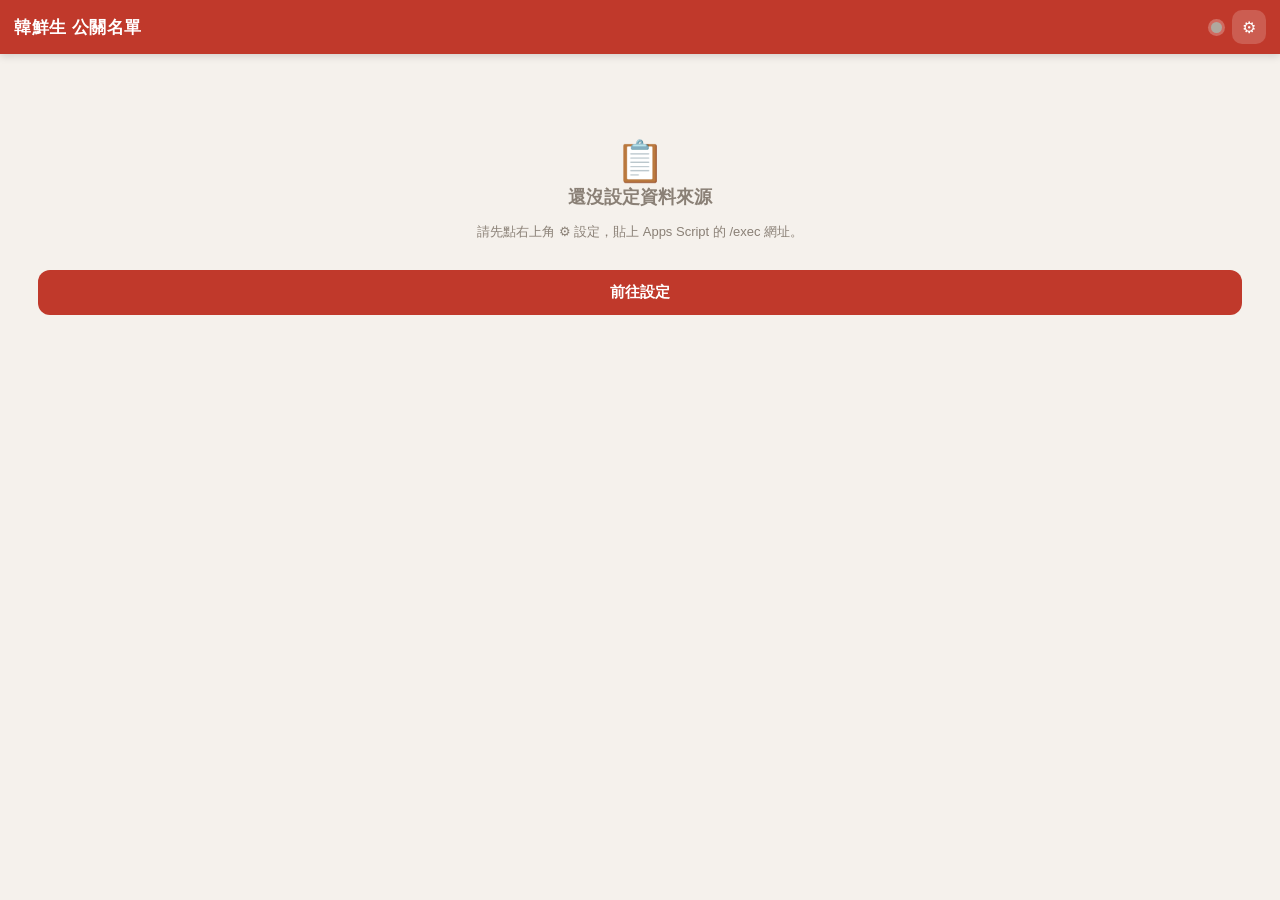
<file: index.html>
<!DOCTYPE html>
<html lang="zh-Hant">
<head>
<meta charset="UTF-8">
<meta name="viewport" content="width=device-width, initial-scale=1, maximum-scale=1, viewport-fit=cover">
<meta name="apple-mobile-web-app-capable" content="yes">
<meta name="theme-color" content="#c0392b">
<title>韓鮮生 公關名單</title>
<style>
:root{
  --brand:#c0392b; --brand-d:#9c2c20; --bg:#f5f1ec; --card:#fff;
  --line:#e7e0d8; --ink:#2b2b2b; --muted:#8a8076; --ok:#2e9e5b; --warn:#e08a2b; --off:#b0a89e;
  --食記:#d9822b; --料理:#1f8a70;
}
*{box-sizing:border-box}
html,body{margin:0;padding:0}
body{
  font-family:'PingFang TC','Noto Sans TC','Microsoft JhengHei','Heiti TC',sans-serif;
  background:var(--bg); color:var(--ink); -webkit-text-size-adjust:100%;
  padding-bottom:env(safe-area-inset-bottom);
}
button{font-family:inherit;cursor:pointer}
input,select,textarea{font-family:inherit;font-size:16px}

/* ---- 頂列 ---- */
.topbar{
  position:sticky;top:0;z-index:20;background:var(--brand);color:#fff;
  padding:calc(env(safe-area-inset-top) + 10px) 14px 10px;
  display:flex;align-items:center;gap:10px;box-shadow:0 2px 8px rgba(0,0,0,.15);
}
.topbar .back{background:rgba(255,255,255,.18);border:none;color:#fff;border-radius:10px;
  width:34px;height:34px;font-size:18px;line-height:1;display:none}
.topbar h1{font-size:17px;margin:0;flex:1;font-weight:700;letter-spacing:.5px;
  white-space:nowrap;overflow:hidden;text-overflow:ellipsis}
.topbar .gear{background:rgba(255,255,255,.18);border:none;color:#fff;border-radius:10px;
  width:34px;height:34px;font-size:16px}
.dot{width:11px;height:11px;border-radius:50%;background:var(--off);flex:0 0 auto;
  box-shadow:0 0 0 3px rgba(255,255,255,.25)}
.dot.synced{background:var(--ok)} .dot.saving{background:var(--warn)} .dot.offline{background:#888}

/* ---- 工具列 ---- */
.tools{position:sticky;top:calc(env(safe-area-inset-top) + 54px);z-index:15;
  background:var(--bg);padding:10px 12px 6px;border-bottom:1px solid var(--line)}
.search{width:100%;padding:11px 14px;border:1px solid var(--line);border-radius:12px;
  background:#fff;outline:none}
.filters{display:flex;gap:8px;margin-top:8px;flex-wrap:wrap}
.filters select{flex:1;min-width:90px;padding:9px 10px;border:1px solid var(--line);
  border-radius:10px;background:#fff;color:var(--ink)}
.count{font-size:12px;color:var(--muted);padding:6px 2px 0}

/* ---- 清單 ---- */
.list{padding:10px 12px 90px}
.card{background:var(--card);border:1px solid var(--line);border-radius:14px;padding:13px 14px;
  margin-bottom:10px;box-shadow:0 1px 3px rgba(0,0,0,.04)}
.card .row1{display:flex;align-items:center;gap:8px}
.tag{font-size:11px;font-weight:700;padding:2px 8px;border-radius:999px;color:#fff;flex:0 0 auto}
.tag.食記{background:var(--食記)} .tag.料理{background:var(--料理)} .tag.other{background:#888}
.name{font-weight:700;font-size:16px;flex:1;white-space:nowrap;overflow:hidden;text-overflow:ellipsis}
.fans{font-size:12px;color:var(--muted);flex:0 0 auto}
.handle{font-size:13px;color:var(--brand);margin-top:3px}
/* 進度條 */
.prog{display:flex;gap:4px;margin-top:10px}
.step{flex:1;text-align:center}
.step .bar{height:6px;border-radius:3px;background:#e9e2da}
.step.done .bar{background:var(--ok)}
.step .lbl{font-size:9px;color:var(--muted);margin-top:3px}
.step.done .lbl{color:var(--ok);font-weight:700}

/* ---- 詳細頁 ---- */
.detail{padding:12px 14px 100px;display:none}
.detail.show{display:block}
.list.hide,.tools.hide{display:none}
.section{background:#fff;border:1px solid var(--line);border-radius:14px;margin-bottom:14px;overflow:hidden}
.section h3{margin:0;padding:11px 14px;font-size:14px;background:#faf6f1;border-bottom:1px solid var(--line);color:var(--brand-d)}
.field{padding:11px 14px;border-bottom:1px solid #f1ebe4}
.field:last-child{border-bottom:none}
.field label{display:block;font-size:12px;color:var(--muted);margin-bottom:6px}
.field input[type=text],.field input[type=date],.field textarea,.field select{
  width:100%;padding:10px;border:1px solid var(--line);border-radius:10px;background:#fff}
.field textarea{min-height:70px;resize:vertical}
/* 開關 */
.toggle{display:flex;align-items:center;justify-content:space-between}
.toggle .t-lbl{font-size:14px;color:var(--ink)}
.sw{position:relative;width:50px;height:28px;flex:0 0 auto}
.sw input{display:none}
.sw .slot{position:absolute;inset:0;background:#d8d0c6;border-radius:999px;transition:.2s}
.sw .knob{position:absolute;top:3px;left:3px;width:22px;height:22px;background:#fff;border-radius:50%;transition:.2s;box-shadow:0 1px 3px rgba(0,0,0,.3)}
.sw input:checked + .slot{background:var(--ok)}
.sw input:checked + .slot + .knob{transform:translateX(22px)}
.sub-date{font-size:11px;color:var(--muted);margin-top:5px}
/* 三段選擇 */
.seg{display:flex;gap:6px}
.seg button{flex:1;padding:9px 0;border:1px solid var(--line);background:#fff;border-radius:10px;font-size:13px;color:var(--ink)}
.seg button.on{background:var(--brand);color:#fff;border-color:var(--brand)}
/* 詳細頁頭 */
.dhead{display:flex;align-items:center;gap:8px;margin-bottom:12px}
.dhead .name{font-size:19px}
.links{display:flex;gap:8px;flex-wrap:wrap;margin-bottom:12px}
.links a{font-size:12px;text-decoration:none;color:var(--brand);border:1px solid var(--line);background:#fff;padding:6px 11px;border-radius:999px}
.mailbtn{display:block;width:100%;padding:13px;background:var(--brand);color:#fff;border:none;border-radius:12px;font-size:15px;font-weight:700;margin-bottom:14px;text-align:center;text-decoration:none}

/* ---- 設定 / 空狀態 ---- */
.screen{padding:24px 18px;display:none}
.screen.show{display:block}
.screen h2{font-size:18px;margin:0 0 6px}
.screen p{color:var(--muted);font-size:13px;line-height:1.6}
.screen input{width:100%;padding:12px;border:1px solid var(--line);border-radius:12px;margin:12px 0}
.screen button.primary{width:100%;padding:13px;background:var(--brand);color:#fff;border:none;border-radius:12px;font-size:15px;font-weight:700}
.screen button.ghost{width:100%;padding:11px;background:#fff;color:var(--brand);border:1px solid var(--line);border-radius:12px;margin-top:10px}
.empty{text-align:center;color:var(--muted);padding:60px 20px}
.toast{position:fixed;left:50%;bottom:30px;transform:translateX(-50%);background:#333;color:#fff;
  padding:10px 18px;border-radius:999px;font-size:13px;z-index:50;opacity:0;transition:.25s;pointer-events:none}
.toast.show{opacity:.95}
</style>
</head>
<body>

<div class="topbar">
  <button class="back" id="backBtn">‹</button>
  <h1 id="title">韓鮮生 公關名單</h1>
  <span class="dot" id="dot" title="同步狀態"></span>
  <button class="gear" id="gearBtn">⚙</button>
</div>

<!-- 工具列 -->
<div class="tools" id="tools">
  <input class="search" id="search" placeholder="搜尋 帳戶名 / IG">
  <div class="filters">
    <select id="fType"><option value="">全部類型</option><option value="食記">食記</option><option value="料理">料理</option></select>
    <select id="fStatus">
      <option value="">全部狀態</option>
      <option value="toContact">待聯繫</option>
      <option value="sent">已邀約</option>
      <option value="willing">願意合作</option>
      <option value="shipped">已出貨</option>
      <option value="posted">已發文</option>
    </select>
    <select id="fSort"><option value="">預設排序</option><option value="fansDesc">粉絲多→少</option><option value="fansAsc">粉絲少→多</option></select>
  </div>
  <div class="count" id="count"></div>
</div>

<!-- 清單 -->
<div class="list" id="list"></div>

<!-- 詳細頁 -->
<div class="detail" id="detail"></div>

<!-- 設定 -->
<div class="screen" id="settings">
  <h2>設定</h2>
  <p>貼上 Google Apps Script 部署後的網頁應用程式網址（結尾是 <b>/exec</b>）。設定會存在這支手機，不會外流。</p>
  <input id="gasInput" placeholder="https://script.google.com/macros/s/XXXX/exec" autocapitalize="off" autocomplete="off" spellcheck="false">
  <button class="primary" id="saveGas">儲存並載入名單</button>
  <button class="ghost" id="reloadBtn">重新整理名單</button>
  <p id="gasInfo" style="margin-top:14px"></p>
</div>

<!-- 首次 / 空狀態 -->
<div class="screen" id="welcome">
  <div class="empty">
    <div style="font-size:40px">📋</div>
    <h2>還沒設定資料來源</h2>
    <p>請先點右上角 ⚙ 設定，貼上 Apps Script 的 /exec 網址。</p>
    <button class="primary" id="goSetup" style="margin-top:14px">前往設定</button>
  </div>
</div>

<div class="toast" id="toast"></div>

<script>
/* ====== 信件範本（複製給其他客戶時改這裡） ====== */
var MAIL_SUBJECT = '韓鮮生 × {name} 互惠合作邀請';
function mailBody(name){
  return [
    '親愛的 ' + (name || '創作者') + ' 您好：',
    '',
    '我們是韓鮮生，主打韓式即食／生鮮的品牌。一直有在關注您的內容，很喜歡您的分享風格，誠摯邀請您體驗我們的產品並協助分享。',
    '',
    '【合作方式】互惠（提供產品，不另計費用）',
    '【提供內容】韓鮮生人氣商品乙組',
    '【希望露出】IG 限時動態 + 一篇貼文／或您擅長的形式皆可',
    '',
    '若您有興趣，再麻煩回覆方便收件的「收件人 / 電話 / 地址 / 口味偏好」，我們會盡快安排寄出。',
    '期待與您合作！',
    '',
    '韓鮮生 公關團隊 敬上'
  ].join('\n');
}

/* ====== 欄位名稱（對應試算表標題，可調欄序，不要寫死欄號） ====== */
var F = {
  id:'序', type:'類型', name:'帳戶名', igHandle:'IG帳號', igLink:'IG連結',
  followers:'粉絲數2025/11', fb:'FB連結', blog:'Blog 連結', yt:'YT連結',
  otherContact:'其它聯繫方式', mail:'mail or others', window:'窗口', target:'邀約目標',
  sent:'已發送邀約', inviteDate:'邀約日', cooperation:'合作方式', note:'備註',
  willing:'願意合作', flavor:'口味選擇', recipient:'收件人', address:'地址', phone:'電話',
  shipped:'品方已出貨', notified:'公關已通知', postTime:'po文時間', postContent:'po文內容',
  adPermission:'已邀請廣告合作權限', adPermNote:'廣告合作權限備註', adDate:'已投放廣告日期',
  toContact:'要聯繫'
};
var WILLING_OPTS = ['願意','考慮中','婉拒'];

/* ====== 狀態 ====== */
var GAS_KEY='hss_gas_url', CACHE_KEY='hss_cache', QUEUE_KEY='hss_queue';
var DATA=[], CURRENT=null, GAS_URL=localStorage.getItem(GAS_KEY)||'';

/* ====== 工具 ====== */
var $=function(s){return document.querySelector(s)};
function todayStr(){var d=new Date(),p=function(n){return(n<10?'0':'')+n};return d.getFullYear()+'/'+p(d.getMonth()+1)+'/'+p(d.getDate());}
function isTrue(v){return v===true||v==='TRUE'||v==='true'||v==='是'||v==='V'||v==='v'||v==='✓'||v===1;}
function isFilled(v){return v!==undefined&&v!==null&&String(v).trim()!=='';}
function esc(s){return String(s==null?'':s).replace(/[&<>"]/g,function(c){return{'&':'&amp;','<':'&lt;','>':'&gt;','"':'&quot;'}[c];});}
function setDot(cls){$('#dot').className='dot '+(cls||'');}
function toast(msg){var t=$('#toast');t.textContent=msg;t.classList.add('show');clearTimeout(toast._t);toast._t=setTimeout(function(){t.classList.remove('show')},1800);}
function rowId(r){return r[F.id];}

function progressOf(r){
  return [
    {key:'toContact',lbl:'要',done:isTrue(r[F.toContact])},
    {key:'sent',lbl:'邀約',done:isTrue(r[F.sent])},
    {key:'willing',lbl:'願意',done:r[F.willing]==='願意'},
    {key:'shipped',lbl:'出貨',done:isFilled(r[F.shipped])},
    {key:'notified',lbl:'通知',done:isFilled(r[F.notified])},
    {key:'posted',lbl:'發文',done:isFilled(r[F.postTime])}
  ];
}

/* ====== 載入 / 快取 ====== */
function loadCache(){try{var c=JSON.parse(localStorage.getItem(CACHE_KEY));if(c&&c.rows){DATA=c.rows;return true;}}catch(e){}return false;}
function saveCache(){localStorage.setItem(CACHE_KEY,JSON.stringify({rows:DATA,ts:Date.now()}));}

async function fetchData(){
  if(!GAS_URL){showWelcome();return;}
  setDot('saving');
  try{
    var res=await fetch(GAS_URL,{method:'GET'});
    var j=await res.json();
    if(!j.ok) throw new Error(j.error||'後端回傳錯誤');
    DATA=j.rows; saveCache(); setDot('synced');
    flushQueue();
    renderList();
  }catch(e){
    setDot('offline');
    if(loadCache()){renderList();toast('離線：顯示本機快取');}
    else{toast('無法載入：'+e.message);}
  }
}

/* ====== 寫回（樂觀更新 + 佇列） ====== */
function loadQueue(){try{return JSON.parse(localStorage.getItem(QUEUE_KEY))||[];}catch(e){return[];}}
function saveQueue(q){localStorage.setItem(QUEUE_KEY,JSON.stringify(q));}

async function pushUpdate(id,updates){
  // 1) 樂觀更新本機
  var row=DATA.filter(function(r){return String(rowId(r))===String(id)})[0];
  if(row){for(var k in updates){row[k]=updates[k];}}
  saveCache(); renderDetailLive(); renderList();
  // 2) 送出
  setDot('saving');
  var payload={};payload[F.id]=id;payload.updates=updates;
  try{
    var res=await fetch(GAS_URL,{method:'POST',headers:{'Content-Type':'text/plain;charset=utf-8'},body:JSON.stringify(payload)});
    var j=await res.json();
    if(!j.ok) throw new Error(j.error||'寫回失敗');
    setDot('synced');
  }catch(e){
    setDot('offline');
    var q=loadQueue();q.push({id:id,updates:updates,ts:Date.now()});saveQueue(q);
    toast('離線：已暫存，連線後自動補送');
  }
}

async function flushQueue(){
  var q=loadQueue();if(!q.length)return;
  var rest=[];
  for(var i=0;i<q.length;i++){
    var item=q[i];
    try{
      var payload={};payload[F.id]=item.id;payload.updates=item.updates;
      var res=await fetch(GAS_URL,{method:'POST',headers:{'Content-Type':'text/plain;charset=utf-8'},body:JSON.stringify(payload)});
      var j=await res.json(); if(!j.ok) throw 0;
    }catch(e){rest.push(item);}
  }
  saveQueue(rest);
  if(q.length&&!rest.length) toast('已補送 '+q.length+' 筆離線變更');
}

/* ====== 清單渲染 ====== */
function renderList(){
  if(!GAS_URL){showWelcome();return;}
  $('#welcome').classList.remove('show');$('#settings').classList.remove('show');
  $('#tools').classList.remove('hide');$('#list').classList.remove('hide');
  $('#detail').classList.remove('show');
  var q=$('#search').value.trim().toLowerCase();
  var ft=$('#fType').value, fs=$('#fStatus').value, sort=$('#fSort').value;
  var rows=DATA.filter(function(r){
    if(q){var hay=((r[F.name]||'')+' '+(r[F.igHandle]||'')+' '+(r[F.igLink]||'')).toLowerCase();if(hay.indexOf(q)<0)return false;}
    if(ft&&String(r[F.type]).indexOf(ft)<0)return false;
    if(fs){
      if(fs==='toContact'&&!isTrue(r[F.toContact]))return false;
      if(fs==='sent'&&!isTrue(r[F.sent]))return false;
      if(fs==='willing'&&r[F.willing]!=='願意')return false;
      if(fs==='shipped'&&!isFilled(r[F.shipped]))return false;
      if(fs==='posted'&&!isFilled(r[F.postTime]))return false;
    }
    return true;
  });
  function fansNum(r){return parseInt(String(r[F.followers]||'').replace(/[^\d]/g,''),10)||0;}
  if(sort==='fansDesc')rows.sort(function(a,b){return fansNum(b)-fansNum(a)});
  if(sort==='fansAsc')rows.sort(function(a,b){return fansNum(a)-fansNum(b)});

  $('#count').textContent='共 '+rows.length+' 筆'+(rows.length!==DATA.length?(' / 全部 '+DATA.length):'');
  var html=rows.map(function(r){
    var type=String(r[F.type]||'');var tcls=type.indexOf('食記')>=0?'食記':(type.indexOf('料理')>=0?'料理':'other');
    var steps=progressOf(r).map(function(s){return '<div class="step '+(s.done?'done':'')+'"><div class="bar"></div><div class="lbl">'+s.lbl+'</div></div>';}).join('');
    return '<div class="card" data-id="'+esc(rowId(r))+'">'+
      '<div class="row1"><span class="tag '+tcls+'">'+esc(type||'—')+'</span>'+
      '<span class="name">'+esc(r[F.name]||'(未命名)')+'</span>'+
      '<span class="fans">'+esc(r[F.followers]||'')+'</span></div>'+
      (r[F.igHandle]?'<div class="handle">@'+esc(String(r[F.igHandle]).replace(/^@/,''))+'</div>':'')+
      '<div class="prog">'+steps+'</div></div>';
  }).join('');
  $('#list').innerHTML=html||'<div class="empty">沒有符合的對象</div>';
  [].forEach.call(document.querySelectorAll('.card'),function(el){
    el.addEventListener('click',function(){openDetail(el.getAttribute('data-id'))});
  });
}

/* ====== 詳細頁 ====== */
function openDetail(id){
  CURRENT=id;
  $('#tools').classList.add('hide');$('#list').classList.add('hide');
  $('#detail').classList.add('show');$('#backBtn').style.display='block';
  renderDetail();
  window.scrollTo(0,0);
}
function closeDetail(){CURRENT=null;$('#backBtn').style.display='none';$('#detail').classList.remove('show');renderList();}

function rowField(label,inputHtml){return '<div class="field"><label>'+esc(label)+'</label>'+inputHtml+'</div>';}

function renderDetail(){
  var r=DATA.filter(function(x){return String(rowId(x))===String(CURRENT)})[0];
  if(!r){closeDetail();return;}
  var type=String(r[F.type]||'');var tcls=type.indexOf('食記')>=0?'食記':(type.indexOf('料理')>=0?'料理':'other');
  $('#title').textContent=r[F.name]||'詳細';

  var links='';
  if(r[F.igLink])links+='<a href="'+esc(r[F.igLink])+'" target="_blank">IG</a>';
  if(r[F.fb])links+='<a href="'+esc(r[F.fb])+'" target="_blank">FB</a>';
  if(r[F.blog])links+='<a href="'+esc(r[F.blog])+'" target="_blank">Blog</a>';
  if(r[F.yt])links+='<a href="'+esc(r[F.yt])+'" target="_blank">YT</a>';

  var mailTo=r[F.mail]||'';
  var subj=encodeURIComponent(MAIL_SUBJECT.replace('{name}',r[F.name]||''));
  var bodyEnc=encodeURIComponent(mailBody(r[F.name]||''));
  var mailHref='mailto:'+encodeURIComponent(mailTo)+'?subject='+subj+'&body='+bodyEnc;

  var willingSeg=WILLING_OPTS.map(function(o){
    return '<button class="'+(r[F.willing]===o?'on':'')+'" data-willing="'+esc(o)+'">'+esc(o)+'</button>';
  }).join('');

  function toggle(label,field,kind){ // kind: 'bool' or 'date'
    var on = kind==='date' ? isFilled(r[field]) : isTrue(r[field]);
    var sub = kind==='date' && on ? '<div class="sub-date">'+esc(r[field])+'</div>' : '';
    return '<div class="field"><div class="toggle"><span class="t-lbl">'+esc(label)+'</span>'+
      '<label class="sw"><input type="checkbox" data-toggle="'+field+'" data-kind="'+kind+'" '+(on?'checked':'')+'>'+
      '<span class="slot"></span><span class="knob"></span></label></div>'+sub+'</div>';
  }
  function txt(label,field,type){type=type||'text';
    return rowField(label,'<input type="'+type+'" data-text="'+field+'" value="'+esc(r[field]||'')+'">');}
  function area(label,field){return rowField(label,'<textarea data-text="'+field+'">'+esc(r[field]||'')+'</textarea>');}

  $('#detail').innerHTML=
    '<div class="dhead"><span class="tag '+tcls+'">'+esc(type||'—')+'</span><span class="name">'+esc(r[F.name]||'')+'</span></div>'+
    (r[F.igHandle]?'<div class="handle" style="margin-bottom:8px">@'+esc(String(r[F.igHandle]).replace(/^@/,''))+' · '+esc(r[F.followers]||'')+'</div>':'')+
    (links?'<div class="links">'+links+'</div>':'')+
    (mailTo?'<a class="mailbtn" href="'+mailHref+'">✉️ 用 Email 邀約</a>':'<div class="field" style="background:#fff;border-radius:12px;border:1px solid var(--line);color:var(--muted);margin-bottom:14px">此筆沒有 Email（'+esc(F.mail)+'）</div>')+

    '<div class="section"><h3>聯繫進度</h3>'+
      toggle('要聯繫',F.toContact,'bool')+
      toggle('已發送邀約',F.sent,'bool')+
      txt('邀約日',F.inviteDate)+
      rowField('願意合作','<div class="seg" id="willingSeg">'+willingSeg+'</div>')+
      txt('合作方式',F.cooperation)+
      area('備註',F.note)+
    '</div>'+

    '<div class="section"><h3>寄送資料</h3>'+
      txt('口味選擇',F.flavor)+
      txt('收件人',F.recipient)+
      txt('電話',F.phone)+
      area('地址',F.address)+
      toggle('品方已出貨',F.shipped,'date')+
      toggle('公關已通知',F.notified,'date')+
    '</div>'+

    '<div class="section"><h3>成效追蹤</h3>'+
      txt('po文時間',F.postTime)+
      area('po文內容',F.postContent)+
      toggle('已邀請廣告合作權限',F.adPermission,'date')+
      txt('廣告合作權限備註',F.adPermNote)+
      txt('已投放廣告日期',F.adDate)+
    '</div>';

  bindDetail();
}

function renderDetailLive(){ if(CURRENT!==null && $('#detail').classList.contains('show')) renderDetail(); }

function bindDetail(){
  // 開關
  [].forEach.call(document.querySelectorAll('[data-toggle]'),function(el){
    el.addEventListener('change',function(){
      var field=el.getAttribute('data-toggle'),kind=el.getAttribute('data-kind');
      var val = kind==='date' ? (el.checked?todayStr():'') : (el.checked?'TRUE':'FALSE');
      var u={};u[field]=val;pushUpdate(CURRENT,u);
    });
  });
  // 文字（離開焦點才送）
  [].forEach.call(document.querySelectorAll('[data-text]'),function(el){
    el.addEventListener('change',function(){
      var field=el.getAttribute('data-text');var u={};u[field]=el.value;pushUpdate(CURRENT,u);
    });
  });
  // 三段
  [].forEach.call(document.querySelectorAll('#willingSeg button'),function(el){
    el.addEventListener('click',function(){
      var r=DATA.filter(function(x){return String(rowId(x))===String(CURRENT)})[0];
      var v=el.getAttribute('data-willing');
      if(r&&r[F.willing]===v)v=''; // 再點一次=取消
      var u={};u[F.willing]=v;pushUpdate(CURRENT,u);
    });
  });
}

/* ====== 設定 / 畫面切換 ====== */
function showWelcome(){
  $('#tools').classList.add('hide');$('#list').classList.add('hide');$('#detail').classList.remove('show');
  $('#settings').classList.remove('show');$('#welcome').classList.add('show');
}
function showSettings(){
  $('#tools').classList.add('hide');$('#list').classList.add('hide');$('#detail').classList.remove('show');
  $('#welcome').classList.remove('show');$('#backBtn').style.display='block';
  $('#gasInput').value=GAS_URL;
  $('#gasInfo').innerHTML=GAS_URL?('目前來源：<br><span style="word-break:break-all;color:#555">'+esc(GAS_URL)+'</span>'):'尚未設定。';
  $('#settings').classList.add('show');
}

/* ====== 事件 ====== */
$('#search').addEventListener('input',renderList);
$('#fType').addEventListener('change',renderList);
$('#fStatus').addEventListener('change',renderList);
$('#fSort').addEventListener('change',renderList);
$('#gearBtn').addEventListener('click',showSettings);
$('#goSetup').addEventListener('click',showSettings);
$('#backBtn').addEventListener('click',function(){
  if($('#settings').classList.contains('show')){ $('#settings').classList.remove('show');$('#backBtn').style.display='none';$('#title').textContent='韓鮮生 公關名單';renderList(); }
  else if(CURRENT!==null){ $('#title').textContent='韓鮮生 公關名單';closeDetail(); }
});
$('#saveGas').addEventListener('click',function(){
  var v=$('#gasInput').value.trim();
  if(!/^https:\/\/script\.google\.com\/.*\/exec$/.test(v)){ if(!confirm('網址看起來不像 /exec 結尾，仍要儲存嗎？'))return; }
  GAS_URL=v;localStorage.setItem(GAS_KEY,v);
  $('#settings').classList.remove('show');$('#backBtn').style.display='none';$('#title').textContent='韓鮮生 公關名單';
  fetchData();
});
$('#reloadBtn').addEventListener('click',function(){fetchData();$('#settings').classList.remove('show');$('#backBtn').style.display='none';});
window.addEventListener('online',function(){flushQueue();fetchData();});

/* ====== 啟動 ====== */
(function init(){
  if(loadCache())renderList();
  if(GAS_URL)fetchData(); else showWelcome();
})();
</script>
</body>
</html>
</file>
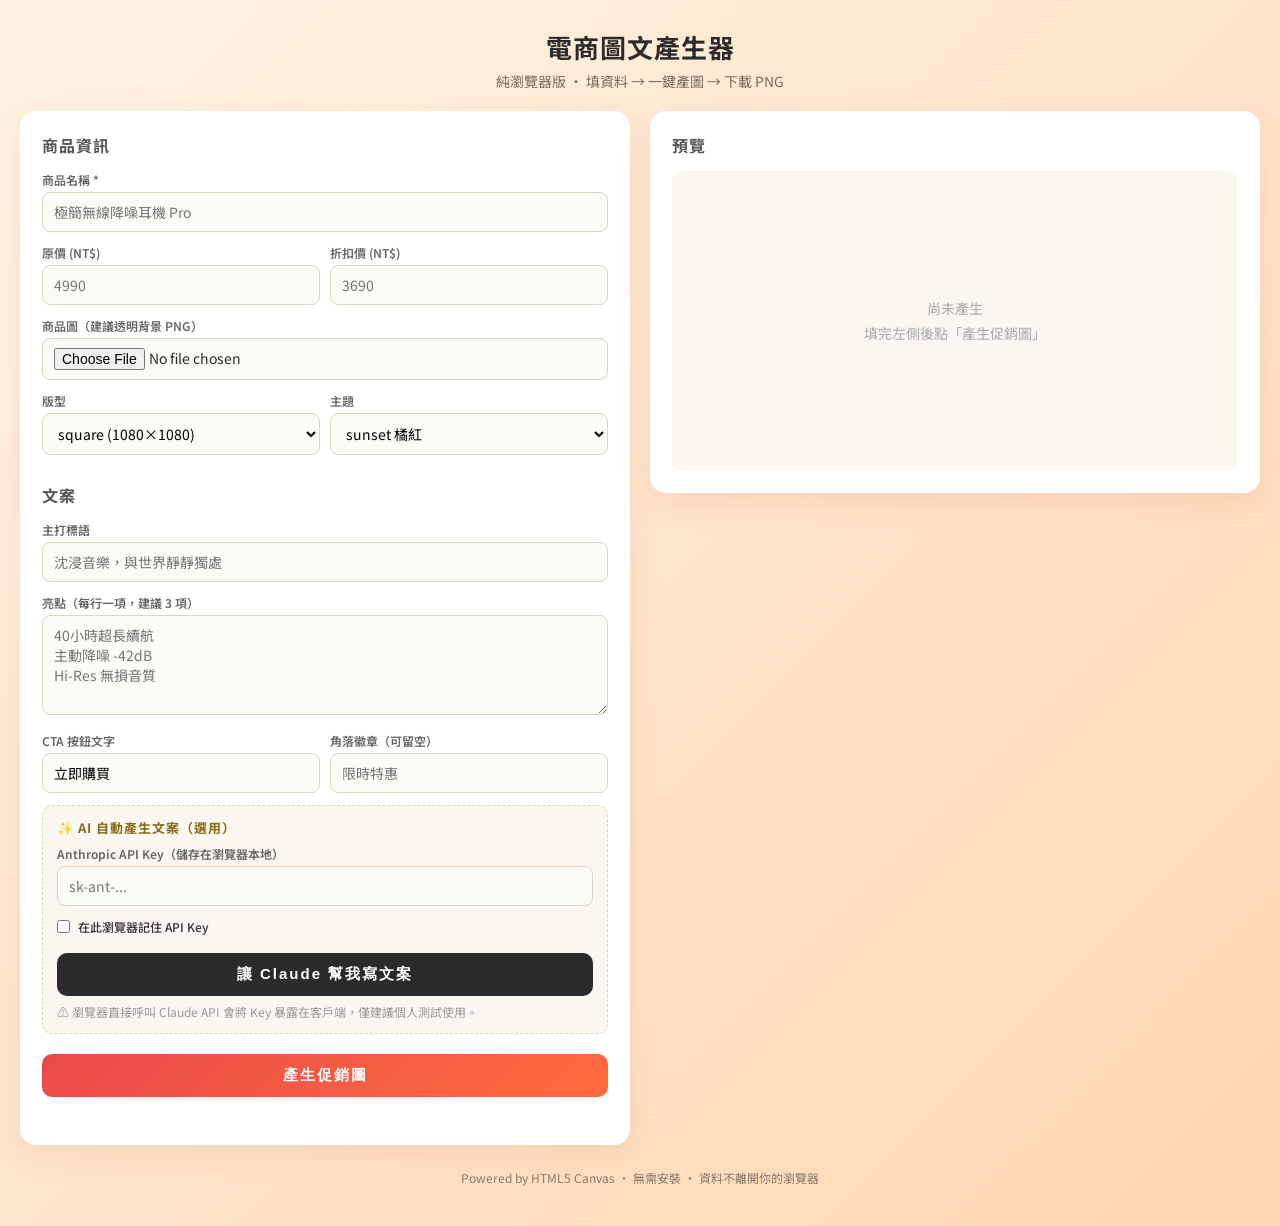
<file: standalone.html>
<!DOCTYPE html>
<html lang="zh-Hant">
<head>
<meta charset="UTF-8">
<meta name="viewport" content="width=device-width, initial-scale=1">
<title>電商圖文產生器（純瀏覽器版）</title>
<link rel="preconnect" href="https://fonts.googleapis.com">
<link rel="preconnect" href="https://fonts.gstatic.com" crossorigin>
<link href="https://fonts.googleapis.com/css2?family=Noto+Sans+TC:wght@400;500;700;900&display=swap" rel="stylesheet">
<style>
* { box-sizing: border-box; }
body {
  margin: 0;
  font-family: 'Noto Sans TC', 'PingFang TC', 'Microsoft JhengHei', 'Heiti TC', sans-serif;
  background: linear-gradient(135deg, #fff3e5 0%, #ffd6b0 100%);
  color: #2b2b2b;
  min-height: 100vh;
}
.container { max-width: 1280px; margin: 0 auto; padding: 28px 20px; }
header { text-align: center; margin-bottom: 20px; }
header h1 { margin: 0 0 6px; font-size: 26px; letter-spacing: 1px; }
.subtitle { margin: 0; color: #7a6a5a; font-size: 14px; }

.layout { display: grid; grid-template-columns: 1fr 1fr; gap: 20px; align-items: start; }
@media (max-width: 900px) { .layout { grid-template-columns: 1fr; } }

.panel {
  background: #fff; border-radius: 16px; padding: 22px;
  box-shadow: 0 10px 30px rgba(180, 120, 80, 0.15);
}
.panel h2 { margin: 0 0 14px; font-size: 16px; color: #555; letter-spacing: 1px; }

.form label { display: block; margin-bottom: 12px; }
.form label > span {
  display: block; font-size: 12px; font-weight: 600; color: #666; margin-bottom: 4px;
}
.form input[type=text], .form input[type=number], .form input[type=password],
.form input[type=file], .form textarea, .form select {
  width: 100%; padding: 9px 11px; border: 1px solid #e0d4c3; border-radius: 8px;
  font-size: 14px; font-family: inherit; background: #fafaf7; transition: border 0.15s;
}
.form input:focus, .form textarea:focus, .form select:focus {
  outline: none; border-color: #e84a4a; background: #fff;
}
.form .row { display: grid; grid-template-columns: 1fr 1fr; gap: 10px; }
.form .row label { margin-bottom: 12px; }

.checkbox { display: flex !important; align-items: center; gap: 8px; cursor: pointer; user-select: none; margin: 10px 0; }
.checkbox input { width: auto !important; margin: 0; }
.checkbox span { margin: 0 !important; font-weight: 500 !important; color: #333 !important; }

.btn {
  width: 100%; padding: 12px; color: #fff; border: none; border-radius: 10px;
  font-size: 15px; font-weight: 700; cursor: pointer; letter-spacing: 2px;
  transition: transform 0.1s, box-shadow 0.1s; margin-top: 6px;
}
.btn.primary { background: linear-gradient(135deg, #e84a4a 0%, #ff6b3d 100%); }
.btn.primary:hover:not(:disabled) { transform: translateY(-1px); box-shadow: 0 6px 18px rgba(232, 74, 74, 0.35); }
.btn.secondary { background: #2b2b2b; }
.btn.secondary:hover:not(:disabled) { background: #000; }
.btn:disabled { opacity: 0.6; cursor: not-allowed; }

.ai-section {
  background: #faf6f0; border-radius: 10px; padding: 12px 14px; margin-bottom: 14px;
  border: 1px dashed #e0d4c3;
}
.ai-section h3 { margin: 0 0 8px; font-size: 13px; color: #8a6d1a; letter-spacing: 1px; }
.ai-note { font-size: 12px; color: #999; margin: 6px 0 0; line-height: 1.6; }

.preview-wrap {
  background: #faf6f0; border-radius: 12px; padding: 14px;
  min-height: 300px; display: flex; align-items: center; justify-content: center;
}
canvas#preview { max-width: 100%; height: auto; border-radius: 8px; box-shadow: 0 4px 16px rgba(0,0,0,0.08); display: block; }
.preview-wrap.empty { color: #aaa; text-align: center; font-size: 14px; line-height: 1.8; }

.preview-actions { display: flex; gap: 10px; margin-top: 12px; }
.preview-actions .btn { margin-top: 0; }

.status { font-size: 13px; color: #888; margin-top: 8px; min-height: 18px; }
.status.error { color: #c44; }
.status.success { color: #2a9955; }

.footer { text-align: center; margin-top: 24px; font-size: 12px; color: #8a7a6a; }
</style>
</head>
<body>
<div class="container">
  <header>
    <h1>電商圖文產生器</h1>
    <p class="subtitle">純瀏覽器版 · 填資料 → 一鍵產圖 → 下載 PNG</p>
  </header>

  <div class="layout">
    <section class="panel form">
      <h2>商品資訊</h2>

      <label>
        <span>商品名稱 *</span>
        <input type="text" id="name" required placeholder="極簡無線降噪耳機 Pro">
      </label>

      <div class="row">
        <label><span>原價 (NT$)</span><input type="number" id="price" step="1" placeholder="4990"></label>
        <label><span>折扣價 (NT$)</span><input type="number" id="discountPrice" step="1" placeholder="3690"></label>
      </div>

      <label>
        <span>商品圖（建議透明背景 PNG）</span>
        <input type="file" id="image" accept="image/*">
      </label>

      <div class="row">
        <label><span>版型</span>
          <select id="layout">
            <option value="square">square (1080×1080)</option>
            <option value="banner">banner (1200×628)</option>
          </select>
        </label>
        <label><span>主題</span>
          <select id="theme">
            <option value="sunset">sunset 橘紅</option>
            <option value="ocean">ocean 藍</option>
            <option value="mono">mono 黑白</option>
          </select>
        </label>
      </div>

      <h2 style="margin-top:16px">文案</h2>

      <label><span>主打標語</span><input type="text" id="tagline" placeholder="沈浸音樂，與世界靜靜獨處"></label>
      <label><span>亮點（每行一項，建議 3 項）</span>
        <textarea id="highlights" rows="4" placeholder="40小時超長續航&#10;主動降噪 -42dB&#10;Hi-Res 無損音質"></textarea>
      </label>
      <div class="row">
        <label><span>CTA 按鈕文字</span><input type="text" id="cta" value="立即購買"></label>
        <label><span>角落徽章（可留空）</span><input type="text" id="badge" placeholder="限時特惠"></label>
      </div>

      <div class="ai-section">
        <h3>✨ AI 自動產生文案（選用）</h3>
        <label><span>Anthropic API Key（儲存在瀏覽器本地）</span>
          <input type="password" id="apiKey" placeholder="sk-ant-...">
        </label>
        <label class="checkbox">
          <input type="checkbox" id="rememberKey">
          <span>在此瀏覽器記住 API Key</span>
        </label>
        <button type="button" class="btn secondary" id="aiBtn">讓 Claude 幫我寫文案</button>
        <p class="ai-note">⚠️ 瀏覽器直接呼叫 Claude API 會將 Key 暴露在客戶端，僅建議個人測試使用。</p>
      </div>

      <button type="button" class="btn primary" id="renderBtn">產生促銷圖</button>
      <div class="status" id="status"></div>
    </section>

    <section class="panel">
      <h2>預覽</h2>
      <div class="preview-wrap empty" id="previewWrap">
        <p>尚未產生<br>填完左側後點「產生促銷圖」</p>
      </div>
      <div class="preview-actions" id="previewActions" style="display:none">
        <button type="button" class="btn secondary" id="downloadBtn">下載 PNG</button>
      </div>
    </section>
  </div>

  <p class="footer">Powered by HTML5 Canvas · 無需安裝 · 資料不離開你的瀏覽器</p>
</div>

<canvas id="preview" width="1080" height="1080" style="display:none"></canvas>

<script>
const THEMES = {
  sunset: { bgTop: '#fff3e5', bgBottom: '#ffc9ad', primary: '#e84a4a', accent: '#ffc13c', textDark: '#281e1e', textLight: '#ffffff', textMuted: '#786e6e' },
  ocean:  { bgTop: '#e8f5fd', bgBottom: '#a8d8ea', primary: '#1b75bc', accent: '#ffb446', textDark: '#14283c', textLight: '#ffffff', textMuted: '#64788c' },
  mono:   { bgTop: '#f5f5f5', bgBottom: '#dcdcdc', primary: '#1e1e1e', accent: '#ff5a3c', textDark: '#1e1e1e', textLight: '#ffffff', textMuted: '#828282' },
};

const FONT = "'Noto Sans TC', 'PingFang TC', 'Microsoft JhengHei', 'Heiti TC', sans-serif";

// ---------- Canvas helpers ----------
function roundRect(ctx, x, y, w, h, r) {
  r = Math.min(r, w / 2, h / 2);
  ctx.beginPath();
  ctx.moveTo(x + r, y);
  ctx.arcTo(x + w, y, x + w, y + h, r);
  ctx.arcTo(x + w, y + h, x, y + h, r);
  ctx.arcTo(x, y + h, x, y, r);
  ctx.arcTo(x, y, x + w, y, r);
  ctx.closePath();
}
function wrapText(ctx, text, maxWidth) {
  const lines = []; let cur = '';
  for (const ch of text) {
    const probe = cur + ch;
    if (ctx.measureText(probe).width <= maxWidth) cur = probe;
    else { if (cur) lines.push(cur); cur = ch; }
  }
  if (cur) lines.push(cur);
  return lines;
}
function drawGradient(ctx, w, h, top, bottom) {
  const g = ctx.createLinearGradient(0, 0, 0, h);
  g.addColorStop(0, top); g.addColorStop(1, bottom);
  ctx.fillStyle = g; ctx.fillRect(0, 0, w, h);
}
function drawCard(ctx, x, y, w, h, radius) {
  ctx.save();
  ctx.shadowColor = 'rgba(0,0,0,0.15)'; ctx.shadowBlur = 30; ctx.shadowOffsetY = 12;
  roundRect(ctx, x, y, w, h, radius);
  ctx.fillStyle = '#fff'; ctx.fill();
  ctx.restore();
}
function drawFittedImage(ctx, img, bx, by, bw, bh, scaleFactor = 0.92) {
  const scale = Math.min(bw / img.naturalWidth, bh / img.naturalHeight) * scaleFactor;
  const iw = img.naturalWidth * scale, ih = img.naturalHeight * scale;
  ctx.drawImage(img, bx + (bw - iw) / 2, by + (bh - ih) / 2, iw, ih);
}

// ---------- Layout: square 1080x1080 ----------
function renderSquare(canvas, product, copy) {
  const W = 1080, H = 1080;
  canvas.width = W; canvas.height = H;
  const ctx = canvas.getContext('2d');
  const C = THEMES[product.theme];
  const pad = 60;

  drawGradient(ctx, W, H, C.bgTop, C.bgBottom);

  const cardW = W - pad * 2, cardH = 560;
  drawCard(ctx, pad, pad, cardW, cardH, 40);
  if (product.image) {
    drawFittedImage(ctx, product.image, pad, pad, cardW, cardH);
  } else {
    ctx.fillStyle = C.textMuted;
    ctx.font = `500 60px ${FONT}`;
    ctx.textAlign = 'center'; ctx.textBaseline = 'middle';
    ctx.fillText(product.name || '商品', pad + cardW / 2, pad + cardH / 2);
  }

  ctx.textAlign = 'left'; ctx.textBaseline = 'top';
  let y = pad + cardH + 40;
  ctx.fillStyle = C.textDark;
  ctx.font = `700 62px ${FONT}`;
  const nameLines = wrapText(ctx, product.name || '', W - pad * 2);
  for (const line of nameLines.slice(0, 2)) { ctx.fillText(line, pad, y); y += 76; }

  if (copy.tagline) {
    y += 6;
    ctx.fillStyle = C.primary;
    ctx.font = `500 36px ${FONT}`;
    for (const line of wrapText(ctx, copy.tagline, W - pad * 2).slice(0, 1)) {
      ctx.fillText(line, pad, y); y += 48;
    }
  }

  const priceY = H - pad - 100;
  if (product.discountPrice != null && product.price != null) {
    ctx.fillStyle = C.primary;
    ctx.font = `900 72px ${FONT}`;
    const dText = `NT$ ${Math.round(product.discountPrice).toLocaleString()}`;
    ctx.fillText(dText, pad, priceY + 28);
    const dw = ctx.measureText(dText).width;

    ctx.fillStyle = C.textMuted;
    ctx.font = `500 36px ${FONT}`;
    const oText = `NT$ ${Math.round(product.price).toLocaleString()}`;
    const ox = pad + dw + 20, oy = priceY + 50;
    ctx.fillText(oText, ox, oy);
    const ow = ctx.measureText(oText).width;
    ctx.strokeStyle = C.textMuted; ctx.lineWidth = 3;
    ctx.beginPath(); ctx.moveTo(ox, oy + 24); ctx.lineTo(ox + ow, oy + 24); ctx.stroke();
  } else if (product.price != null) {
    ctx.fillStyle = C.primary;
    ctx.font = `900 72px ${FONT}`;
    ctx.fillText(`NT$ ${Math.round(product.price).toLocaleString()}`, pad, priceY + 28);
  }

  const ctaText = copy.cta || '立即購買';
  ctx.font = `700 38px ${FONT}`;
  const ctaTextW = ctx.measureText(ctaText).width;
  const ctaW = ctaTextW + 70, ctaH = 76;
  const ctaX = W - pad - ctaW, ctaY = H - pad - ctaH;
  roundRect(ctx, ctaX, ctaY, ctaW, ctaH, ctaH / 2);
  ctx.fillStyle = C.primary; ctx.fill();
  ctx.fillStyle = C.textLight;
  ctx.textAlign = 'center'; ctx.textBaseline = 'middle';
  ctx.fillText(ctaText, ctaX + ctaW / 2, ctaY + ctaH / 2);
  ctx.textAlign = 'left'; ctx.textBaseline = 'top';

  if (copy.badge) {
    ctx.font = `700 30px ${FONT}`;
    const bw = ctx.measureText(copy.badge).width + 36;
    const bh = 54, bx = W - pad - bw, by = pad;
    roundRect(ctx, bx, by, bw, bh, bh / 2);
    ctx.fillStyle = C.accent; ctx.fill();
    ctx.fillStyle = C.textDark;
    ctx.textAlign = 'center'; ctx.textBaseline = 'middle';
    ctx.fillText(copy.badge, bx + bw / 2, by + bh / 2);
    ctx.textAlign = 'left'; ctx.textBaseline = 'top';
  }
}

// ---------- Layout: banner 1200x628 ----------
function renderBanner(canvas, product, copy) {
  const W = 1200, H = 628;
  canvas.width = W; canvas.height = H;
  const ctx = canvas.getContext('2d');
  const C = THEMES[product.theme];
  const pad = 50;

  drawGradient(ctx, W, H, C.bgTop, C.bgBottom);

  const imgW = 520, imgH = H - pad * 2;
  drawCard(ctx, pad, pad, imgW, imgH, 32);
  if (product.image) drawFittedImage(ctx, product.image, pad, pad, imgW, imgH);

  const textX = pad + imgW + 50;
  const textW = W - textX - pad;

  ctx.textAlign = 'left'; ctx.textBaseline = 'top';
  let y = pad + 10;
  ctx.fillStyle = C.textDark;
  ctx.font = `700 54px ${FONT}`;
  const nameLines = wrapText(ctx, product.name || '', textW);
  for (const line of nameLines.slice(0, 2)) { ctx.fillText(line, textX, y); y += 66; }

  if (copy.tagline) {
    y += 4;
    ctx.fillStyle = C.primary;
    ctx.font = `500 30px ${FONT}`;
    for (const line of wrapText(ctx, copy.tagline, textW).slice(0, 2)) {
      ctx.fillText(line, textX, y); y += 40;
    }
  }

  y += 8;
  ctx.font = `400 26px ${FONT}`;
  for (const hl of (copy.highlights || []).slice(0, 3)) {
    ctx.fillStyle = C.primary;
    ctx.beginPath(); ctx.arc(textX + 6, y + 18, 6, 0, Math.PI * 2); ctx.fill();
    ctx.fillStyle = C.textDark;
    ctx.fillText(hl, textX + 24, y);
    y += 40;
  }

  const priceY = H - pad - 90;
  ctx.fillStyle = C.primary;
  ctx.font = `900 56px ${FONT}`;
  if (product.discountPrice != null) {
    ctx.fillText(`NT$ ${Math.round(product.discountPrice).toLocaleString()}`, textX, priceY);
  } else if (product.price != null) {
    ctx.fillText(`NT$ ${Math.round(product.price).toLocaleString()}`, textX, priceY);
  }

  const ctaText = copy.cta || '立即購買';
  ctx.font = `700 30px ${FONT}`;
  const ctaTextW = ctx.measureText(ctaText).width;
  const ctaW = ctaTextW + 60, ctaH = 62;
  const ctaX = W - pad - ctaW, ctaY = H - pad - ctaH;
  roundRect(ctx, ctaX, ctaY, ctaW, ctaH, ctaH / 2);
  ctx.fillStyle = C.primary; ctx.fill();
  ctx.fillStyle = C.textLight;
  ctx.textAlign = 'center'; ctx.textBaseline = 'middle';
  ctx.fillText(ctaText, ctaX + ctaW / 2, ctaY + ctaH / 2);
  ctx.textAlign = 'left'; ctx.textBaseline = 'top';
}

// ---------- Claude API (optional, browser-side) ----------
const CLAUDE_SYSTEM_PROMPT = `你是資深電商文案專家，擅長撰寫繁體中文的社群促銷文案。
根據用戶提供的商品資訊 (JSON)，產出吸睛、簡短、有行動力的文案。
請嚴格輸出以下 JSON（不要加 markdown、不要任何解釋）：
{
  "tagline": "一句吸睛主打標語，最多 18 個全形字",
  "highlights": ["亮點1", "亮點2", "亮點3"],
  "cta": "行動呼籲文字，最多 6 個全形字",
  "badge": "角落徽章文字，最多 5 個全形字，或 null"
}
規則：
- highlights 列出 3 個商品賣點，每項最多 10 個全形字
- 若商品有折扣價，badge 請放「限時特惠」「熱銷中」等；無折扣則為 null
- 文案避免浮誇空話，聚焦商品實際特色`;

async function callClaude(apiKey, product, model = 'claude-haiku-4-5-20251001') {
  const res = await fetch('https://api.anthropic.com/v1/messages', {
    method: 'POST',
    headers: {
      'content-type': 'application/json',
      'x-api-key': apiKey,
      'anthropic-version': '2023-06-01',
      'anthropic-dangerous-direct-browser-access': 'true',
    },
    body: JSON.stringify({
      model,
      max_tokens: 600,
      system: CLAUDE_SYSTEM_PROMPT,
      messages: [{ role: 'user', content: JSON.stringify(product, null, 2) }],
    }),
  });
  if (!res.ok) {
    const err = await res.text();
    throw new Error(`Claude API ${res.status}: ${err.slice(0, 200)}`);
  }
  const data = await res.json();
  const text = (data.content?.[0]?.text || '').trim();
  const start = text.indexOf('{'), end = text.lastIndexOf('}');
  if (start === -1 || end === -1) throw new Error('無法解析 Claude 回傳的 JSON');
  return JSON.parse(text.slice(start, end + 1));
}

// ---------- Form <-> state ----------
function readForm() {
  const val = id => document.getElementById(id).value.trim();
  const num = id => { const v = val(id); return v === '' ? null : Number(v); };
  const highlights = val('highlights').split('\n').map(s => s.trim()).filter(Boolean);
  return {
    product: {
      name: val('name'),
      price: num('price'),
      discountPrice: num('discountPrice'),
      features: highlights,
      theme: val('theme'),
      image: window._productImage || null,
    },
    copy: {
      tagline: val('tagline'),
      highlights,
      cta: val('cta') || '立即購買',
      badge: val('badge') || null,
    },
    layout: val('layout'),
  };
}
function writeCopy(copy) {
  document.getElementById('tagline').value = copy.tagline || '';
  document.getElementById('highlights').value = (copy.highlights || []).join('\n');
  document.getElementById('cta').value = copy.cta || '立即購買';
  document.getElementById('badge').value = copy.badge || '';
}

function setStatus(msg, kind = '') {
  const el = document.getElementById('status');
  el.textContent = msg || '';
  el.className = 'status' + (kind ? ' ' + kind : '');
}

// ---------- Wire up UI ----------
const canvas = document.getElementById('preview');
const previewWrap = document.getElementById('previewWrap');
const previewActions = document.getElementById('previewActions');

document.getElementById('image').addEventListener('change', (e) => {
  const f = e.target.files?.[0];
  if (!f) { window._productImage = null; return; }
  const reader = new FileReader();
  reader.onload = () => {
    const img = new Image();
    img.onload = () => { window._productImage = img; setStatus('商品圖已載入', 'success'); };
    img.onerror = () => setStatus('商品圖載入失敗', 'error');
    img.src = reader.result;
  };
  reader.readAsDataURL(f);
});

document.getElementById('renderBtn').addEventListener('click', async () => {
  const { product, copy, layout } = readForm();
  if (!product.name) { setStatus('請輸入商品名稱', 'error'); return; }
  try {
    await document.fonts.ready;
    if (layout === 'banner') renderBanner(canvas, product, copy);
    else renderSquare(canvas, product, copy);
    previewWrap.innerHTML = '';
    previewWrap.classList.remove('empty');
    canvas.style.display = 'block';
    canvas.style.maxWidth = '100%';
    canvas.style.height = 'auto';
    previewWrap.appendChild(canvas);
    previewActions.style.display = 'flex';
    setStatus('已產生 ' + layout + ' 版型圖片', 'success');
  } catch (e) {
    setStatus('產圖失敗：' + e.message, 'error');
  }
});

document.getElementById('downloadBtn').addEventListener('click', () => {
  const a = document.createElement('a');
  const layout = document.getElementById('layout').value;
  a.download = `ecom_${layout}_${Date.now()}.png`;
  a.href = canvas.toDataURL('image/png');
  a.click();
});

document.getElementById('aiBtn').addEventListener('click', async () => {
  const apiKey = document.getElementById('apiKey').value.trim();
  if (!apiKey) { setStatus('請先輸入 Anthropic API Key', 'error'); return; }
  const { product } = readForm();
  if (!product.name) { setStatus('請先輸入商品名稱', 'error'); return; }
  if (document.getElementById('rememberKey').checked) {
    localStorage.setItem('anthropicApiKey', apiKey);
  } else {
    localStorage.removeItem('anthropicApiKey');
  }
  const aiBtn = document.getElementById('aiBtn');
  aiBtn.disabled = true; aiBtn.textContent = '產生中…';
  setStatus('呼叫 Claude API 中…');
  try {
    const payload = {
      name: product.name,
      price: product.price,
      discount_price: product.discountPrice,
      features: product.features,
    };
    const copy = await callClaude(apiKey, payload);
    writeCopy(copy);
    setStatus('AI 文案已填入表單', 'success');
  } catch (e) {
    setStatus('AI 失敗：' + e.message, 'error');
  } finally {
    aiBtn.disabled = false; aiBtn.textContent = '讓 Claude 幫我寫文案';
  }
});

// Restore API key from localStorage
(function init() {
  const saved = localStorage.getItem('anthropicApiKey');
  if (saved) {
    document.getElementById('apiKey').value = saved;
    document.getElementById('rememberKey').checked = true;
  }
})();
</script>
</body>
</html>
</file>
